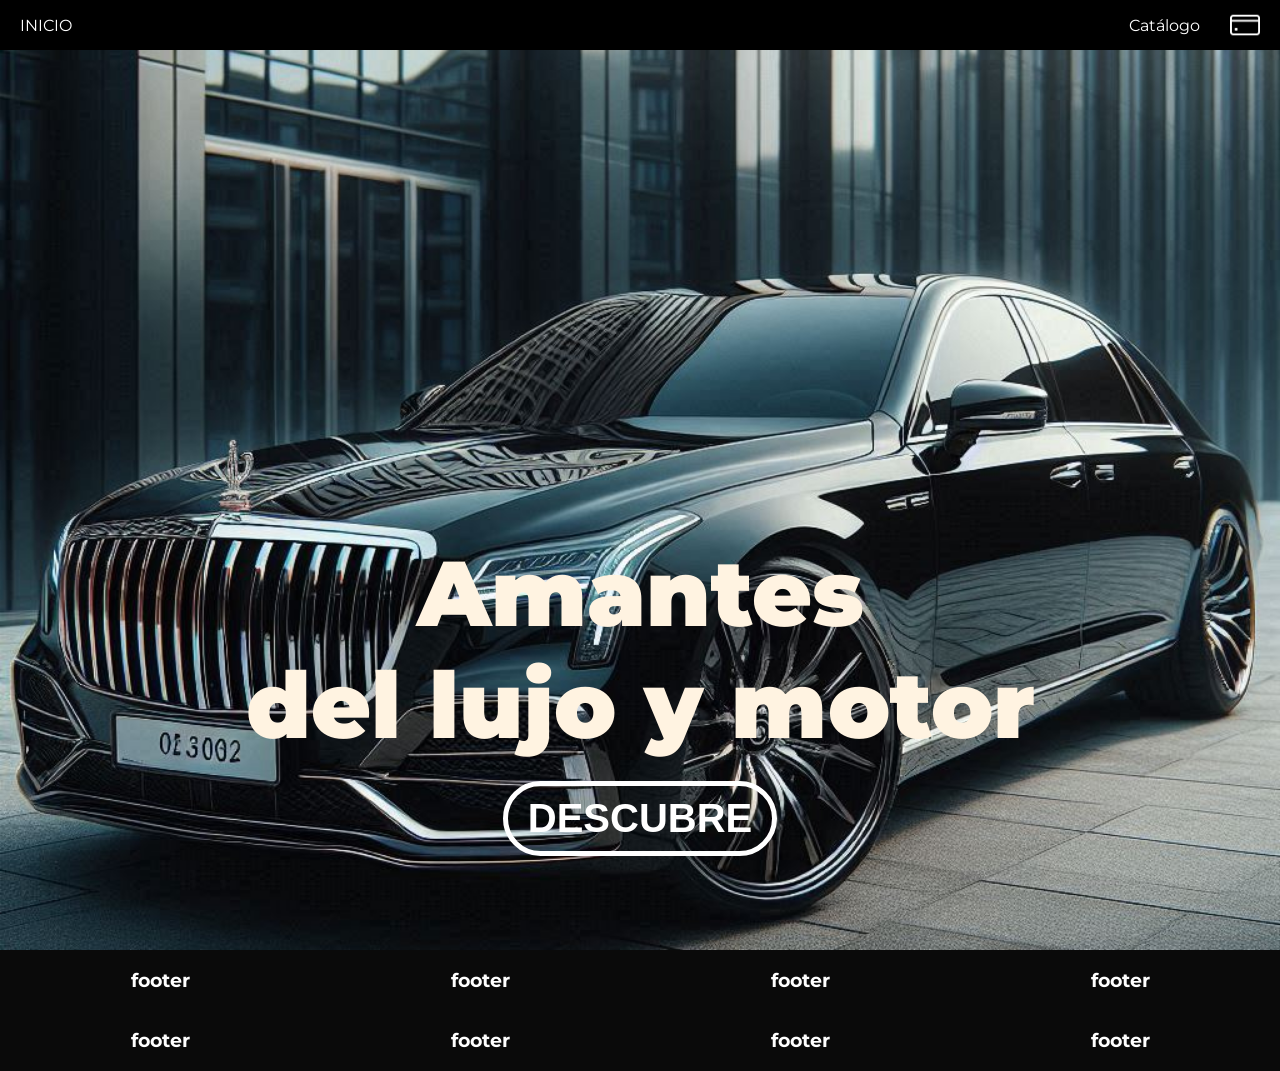
<file: index.html>
<!DOCTYPE html>
<html lang="en">
<head>
    <meta charset="UTF-8">
    <meta name="viewport" content="width=device-width, initial-scale=1.0">
    <title>Motor Car Luxury</title>
    <link rel="stylesheet" href="css/styles.css">
    <script src="js/motor.js"></script>
    <link href="https://fonts.googleapis.com/css2?family=Montserrat:wght@400;700&display=swap" rel="stylesheet">


</head>
<body>
    <header class="header">
        <a href="index.html" class="header-link">INICIO</a>
        <div class="contenedorheader">
            <a href="catalogo.html" class="header-link">Catálogo</a>
            <img id="creditCardImage" src="img/credit-card (3).png" onclick="window.location.href='cesta.html';" style="cursor: pointer;">
        </div>
    </header>
    
    <section class="contenedor0">
        <div class="texto">
        <h1>Amantes <br> del lujo y motor</h1>
        <input type="button" value="DESCUBRE">
        </div>
    </section>
    <footer>
        <div class="footer">
        <h3>footer</h3>
        <h3>footer</h3>
        <h3>footer</h3>
        <h3>footer</h3>
        </div>
        <div class="footer">
            <h3>footer</h3>
            <h3>footer</h3>
            <h3>footer</h3>
            <h3>footer</h3>
            </div>
    </footer>
</body>
</html>
</file>
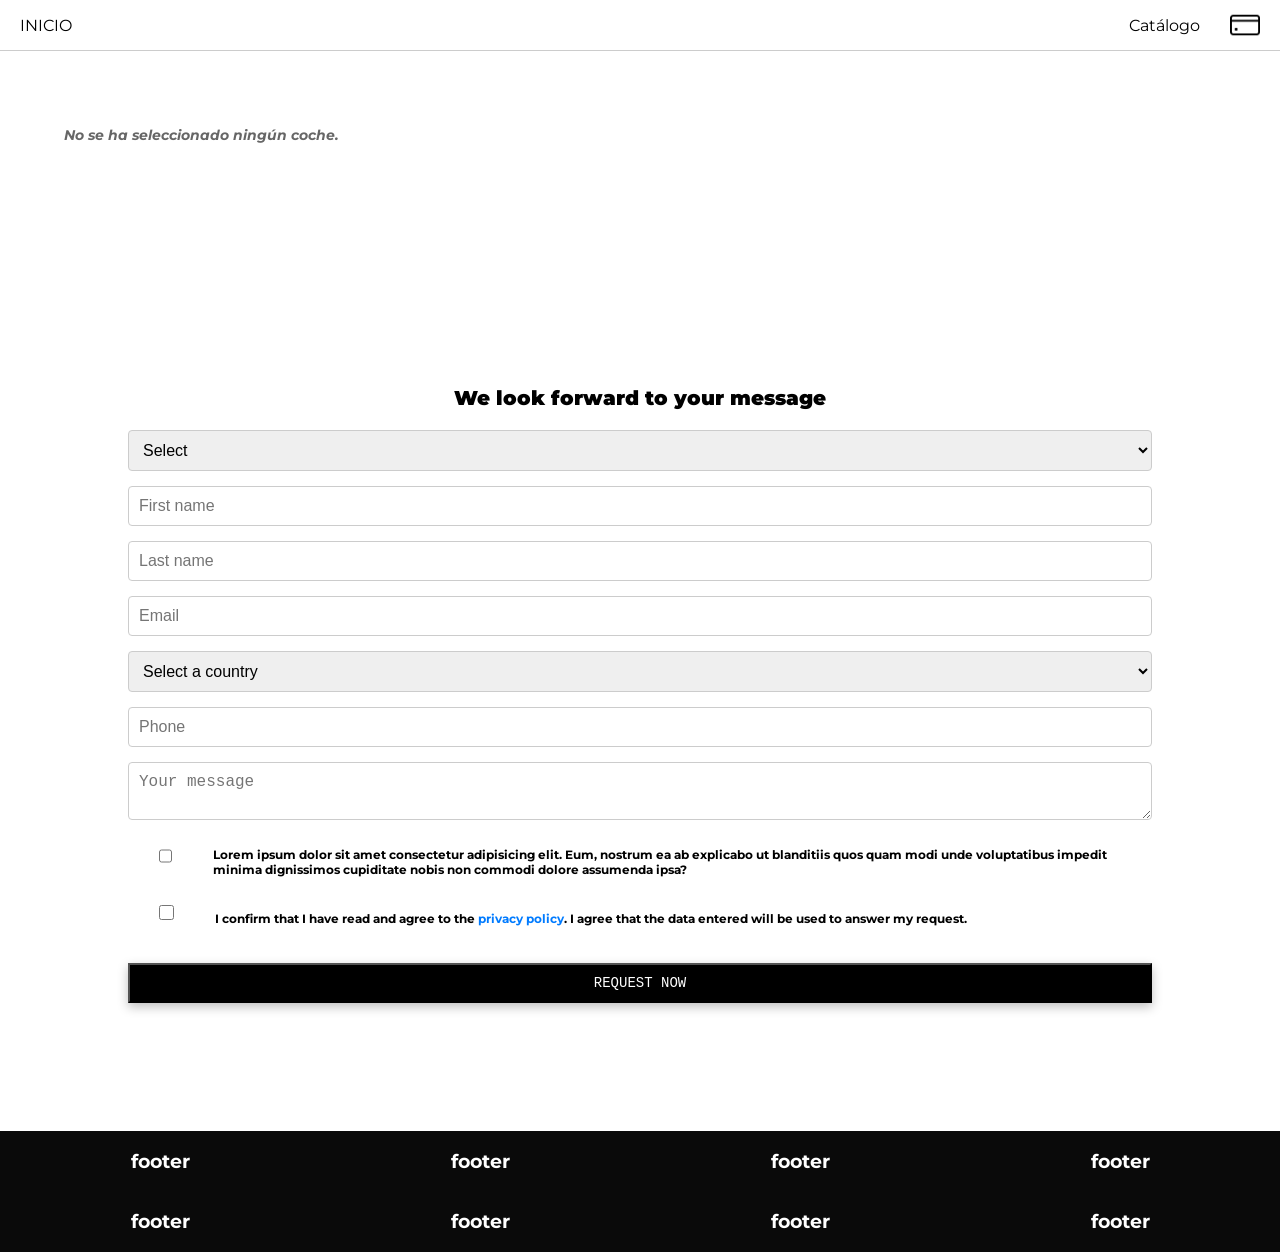
<file: cesta.html>
<!DOCTYPE html>
<html lang="en">
<head>
    <meta charset="UTF-8">
    <meta name="viewport" content="width=device-width, initial-scale=1.0">
    <title>Cesta</title>
    <link rel="stylesheet" href="css/styles.css">
    <script src="js/motor.js" defer></script>
    <link href="https://fonts.googleapis.com/css2?family=Montserrat:wght@400;700&display=swap" rel="stylesheet">
</head>
<body>
    <header class="header-2">
        <a href="index.html" class="header-link-2">INICIO</a>
        <div class="contenedorheader-2">
            <a href="catalogo.html" class="header-link-2">Catálogo</a>
            <img id="creditCardImage" src="img/credit-card (4).png" onclick="window.location.href='cesta.html';" style="cursor: pointer;">
        </div>
    </header>

    <div class="coche-seleccionado"></div>

    <div class="form-container">
        <h1 class="CestaT">We look forward to your message</h1>
        <form id="contact-form">
            <select id="salutation" name="salutation" required>
                <option value="" disabled selected>Select</option>
                <option value="mr">Mr.</option>
                <option value="ms">Ms.</option>
                <option value="mrs">Mrs.</option>
            </select>
            <input type="text" id="first-name" name="first-name" placeholder="First name" required>
            <input type="text" id="last-name" name="last-name" placeholder="Last name" required>
            <input type="email" id="email" name="email" placeholder="Email" required>
            <select id="country" name="country" required>
                <option value="" disabled selected>Select a country</option>
                <option value="espana">España</option>
                <option value="francia">Francia</option>
                <option value="alemania">Alemania</option>
                <option value="italia">Italia</option>
                <option value="china">China</option>
            </select>
            <input type="tel" id="phone" name="phone" placeholder="Phone">
            <textarea id="message" name="message" placeholder="Your message" required></textarea>
            <div class="checkbox-group">
                <label>
                    <div class="checkbox2">
                        <input type="checkbox" name="newsletter" id="checkbox">
                        <p>Lorem ipsum dolor sit amet consectetur adipisicing elit. Eum, nostrum ea ab explicabo ut blanditiis quos quam modi unde voluptatibus impedit minima dignissimos cupiditate nobis non commodi dolore assumenda ipsa?</p>
                    </div>
                </label>
                <label>
                    <div class="checkbox2">
                        <input type="checkbox" name="privacy-policy" id="checkbox" required>
                        <p>I confirm that I have read and agree to the <a href="#">privacy policy</a>. I agree that the data entered will be used to answer my request.</p>
                    </div>
                </label>
            </div>
            <button type="submit">REQUEST NOW</button>
        </form>
    </div>

    <footer>
        <div class="footer">
            <h3>footer</h3>
            <h3>footer</h3>
            <h3>footer</h3>
            <h3>footer</h3>
        </div>
        <div class="footer">
            <h3>footer</h3>
            <h3>footer</h3>
            <h3>footer</h3>
            <h3>footer</h3>
        </div>
    </footer>
</body>
</html>
</file>
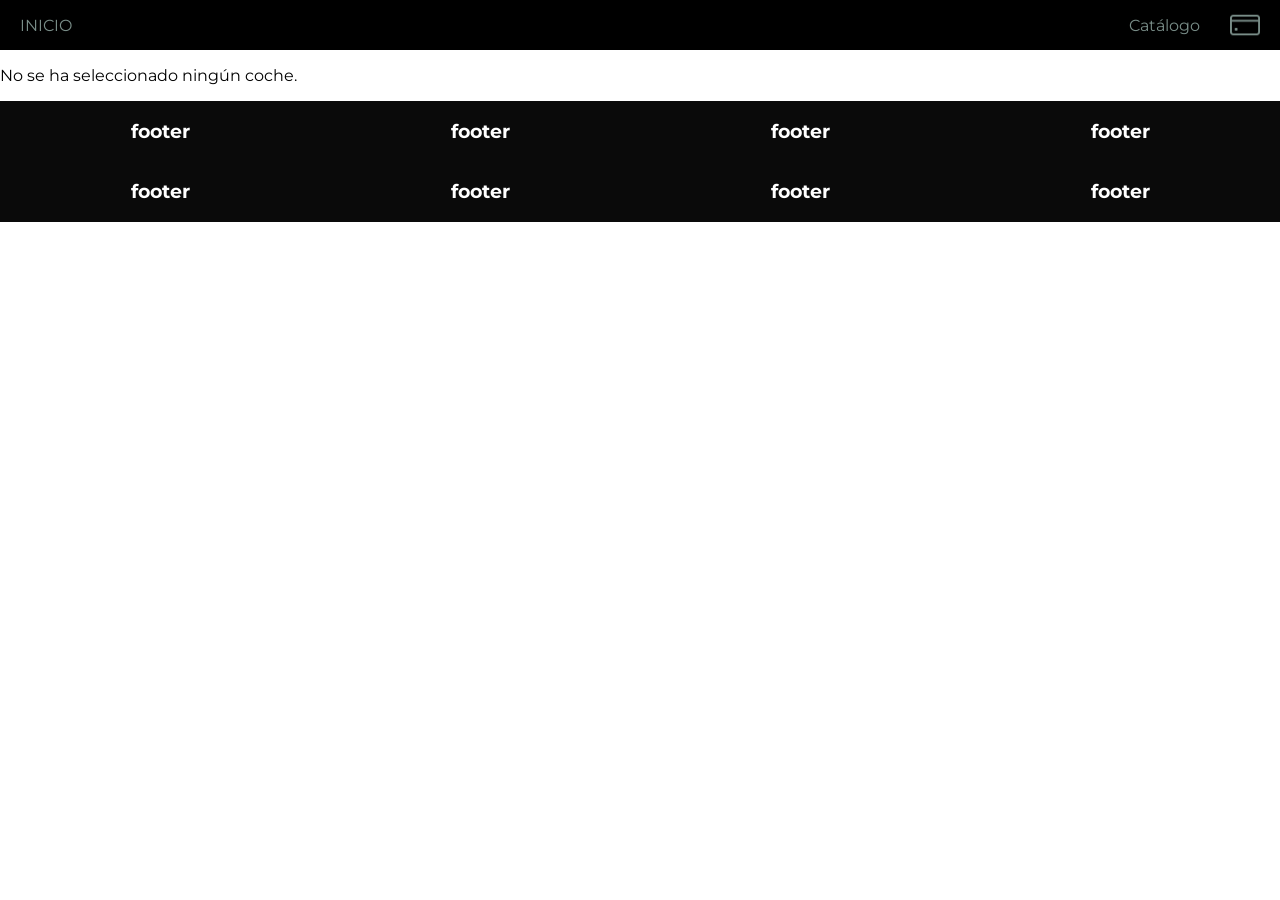
<file: modelo.html>
<!DOCTYPE html>
<html lang="en">
<head>
    <meta charset="UTF-8">
    <meta name="viewport" content="width=device-width, initial-scale=1.0">
    <title>Modelo del Coche</title>
    <link rel="stylesheet" href="css/styles.css">
    <script src="js/motor.js"></script>
    <link href="https://fonts.googleapis.com/css2?family=Montserrat:wght@400;700&display=swap" rel="stylesheet">
</head>
<body>
    <header class="header">
        <a href="index.html" class="header-link-model">INICIO</a>
        <div class="contenedorheader">
            <a href="catalogo.html" class="header-link-model">Catálogo</a>
            <img id="creditCardImage" src="img/credit-card (2).png" onclick="window.location.href='cesta.html';" style="cursor: pointer;">
        </div>
    </header>
    <section class="coche-detalle">
        <!-- Detalles del coche se mostrarán aquí -->
    </section>
    <footer>
        <div class="footer">
        <h3>footer</h3>
        <h3>footer</h3>
        <h3>footer</h3>
        <h3>footer</h3>
        </div>
        <div class="footer">
        <h3>footer</h3>
        <h3>footer</h3>
        <h3>footer</h3>
        <h3>footer</h3>
        </div>
    </footer>
</body>
</html>
</file>
<file: css/styles.css>
body {
    margin: 0;
    padding: 0;
    font-family: 'Montserrat', sans-serif;
}

.header {
    display: flex;
    justify-content: space-between;
    align-items: center;
    padding: 10px 20px;
    background-color: #000000;
}

.header-link {
    margin-right: 20px;
    text-decoration: none;
    color: #ffffff;
    font-size: 16px;
}

.contenedorheader {
    display: flex;
    align-items: center;
}

#creditCardImage {
    margin-left: 10px;
    width: 30px;
}

.contenedor0 {
     background-image: url('../img/maybanch.png');
    background-size: cover;
    background-position: center;
    background-repeat: no-repeat;
    width: 100vw;
    height: 100vh;
    display: flex;
    flex-direction: column;
    justify-content: center;
    align-items: center;
    color: white;
    text-align: center;
}

h1 {
    margin-top: 550px;
    margin-bottom: 20px;
    font-size: 92px;
    font-weight: 900;
    color: #FFF3E1;
}

input[type="button"] {
    padding: 10px 20px;
    margin-bottom: 20%;
    font-size: 40px;
    font-weight: 900;
    border: 5px solid white;
    background: none;
    border-radius: 76px;
    color: white;
    cursor: pointer;
    transition: background-color 0.3s ease;
}

input[type="button"]:hover {
    background-color: rgba(255, 255, 255, 0.2);
}

.footer {
    display: flex;
    justify-content: space-around;
    background-color: #0a0a0a;
    color: white;
}

.header-2 {
    display: flex;
    justify-content: space-between;
    align-items: center;
    padding: 10px 20px;
    background-color: #ffffff;
    border-bottom: 1px solid #ccc;
}

.header-link-2 {
    margin-right: 20px;
    text-decoration: none;
    color: #000000;
    font-size: 16px;
}

.contenedorheader-2 {
    display: flex;
    align-items: center;
}

.contenedorheader-3 {
    background-color: #000;
    padding: 0.5rem 1rem;
    display: flex;
    gap: 1rem;
    justify-content: center;
}

.letter {
    color: #fff;
    font-weight: bold;
    font-size: 1rem;
    background-color: transparent;
    border: none;
    cursor: pointer;
    padding: 5px;
}

.selected-letter {
    background-color: white;
    color: black;
}

.contenedor1 {
    margin: 3%;
    display: flex;
    flex-wrap: wrap;
    gap: 20px;
    justify-content: center;
}

.contenedor1-item {
    display: flex;
    flex-direction: column;
    align-items: center;
    width: calc(50% - 20px);
    box-sizing: border-box;
    padding: 10px;
    border-radius: 4px;
}

.contenedor1-item img {
    width: 100%;
    max-width: 45vw;
    max-height: 300px;
    object-fit: contain;
    border: 2px solid #000;
    border-radius: 4px;
}

.contenedor1-item p {
    margin-top: 10px;
    font-weight: bold;
    font-size: 1rem;
    text-align: left;
}

.header-link-model {
    color: #798D88;
    margin-right: 20px;
    text-decoration: none;
    font-size: 16px;
}

.coche-modelo {
    width: 100%;
    max-height: 100ch;
    height: auto;
}

.description {
    align-items: center;
    justify-content: flex-start;
    margin-left: 40%;
    font-size: 24px;
}

.description-title {
    font-size: 36px;
    font-weight: bold;
    text-align: center;
}

.datos {
    color: #B70826;
    font-size: 68px;
}

.caracteristicas-principales {
    margin-top: 5%;
    background-color: #F5F5F5;
    display: flex;
    justify-content: space-evenly;
}

.description-text2 {
    font-size: 13px;
    text-align: center;
}

.datos2 {
    font-size: 13px;
    text-align: center;
}

.description-text3 {
    margin: 5%;
}

#requestNowButton {
    margin-left: 45%;
    margin-bottom: 10%;
    background-color: black;
    color: white;
    font-family: 'Courier New', Courier, monospace;
    font-size: 14px;
    padding: 10px 20px;
    text-transform: uppercase;
    cursor: pointer;
    box-shadow: 0px 4px 10px rgba(0, 0, 0, 0.25);
    text-align: center;
    display: inline-block;
}

button:hover {
    transform: translateY(-2px);
}

.coche-seleccionado {
    display: flex;
    margin: 5%;
}

.cestaimg {
    max-width: 45%;
    height: auto;
    object-fit: contain;
    border: 2px solid #000;
    border-radius: 4px;
    margin-right: 5%;
}

.coche-seleccionado p {
    margin: 10px 0;
    font-size: 16px;
    color: #333;
    line-height: 1.5;
}

.coche-seleccionado p:first-of-type,
.CMARCA {
    font-weight: bold;
    color: #000000;
    font-size: 18px;
}

.coche-seleccionado p:last-of-type {
    color: #666;
    font-style: italic;
    font-size: 14px;
}

.form-container {
    max-width: 100%;
    background: white;
    margin: 10%;
    margin-top: -25%;
}

.CestaT {
    color: #000000;
    font-size: 20px;
    margin-bottom: 20px;
    text-align: center;
}

form {
    display: flex;
    flex-direction: column;
}

label {
    font-family: 'Montserrat', sans-serif;
    font-size: 16px;
    margin-bottom: 5px;
    font-weight: bold;
}

input, select, textarea {
    margin-bottom: 15px;
    padding: 10px;
    font-size: 16px;
    border: 1px solid #ccc;
    border-radius: 4px;
}

.checkbox-group {
    margin-bottom: 15px;
}

.checkbox-group label {
    font-size: 12px;
    display: block;
    margin-bottom: 10px;
}

.checkbox2 {
    display: flex;
    justify-content: start;
}

#checkbox {
    width: 15px;
    margin-left: 3%;
    margin-right: 4%;
}

button {
    background-color: black;
    color: white;
    font-family: 'Courier New', Courier, monospace;
    font-size: 14px;
    padding: 10px 20px;
    text-transform: uppercase;
    cursor: pointer;
    box-shadow: 0px 4px 10px rgba(0, 0, 0, 0.25);
    text-align: center;
    display: inline-block;
}

a {
    color: #007bff;
    text-decoration: none;
}

a:hover {
    text-decoration: underline;
}
</file>
